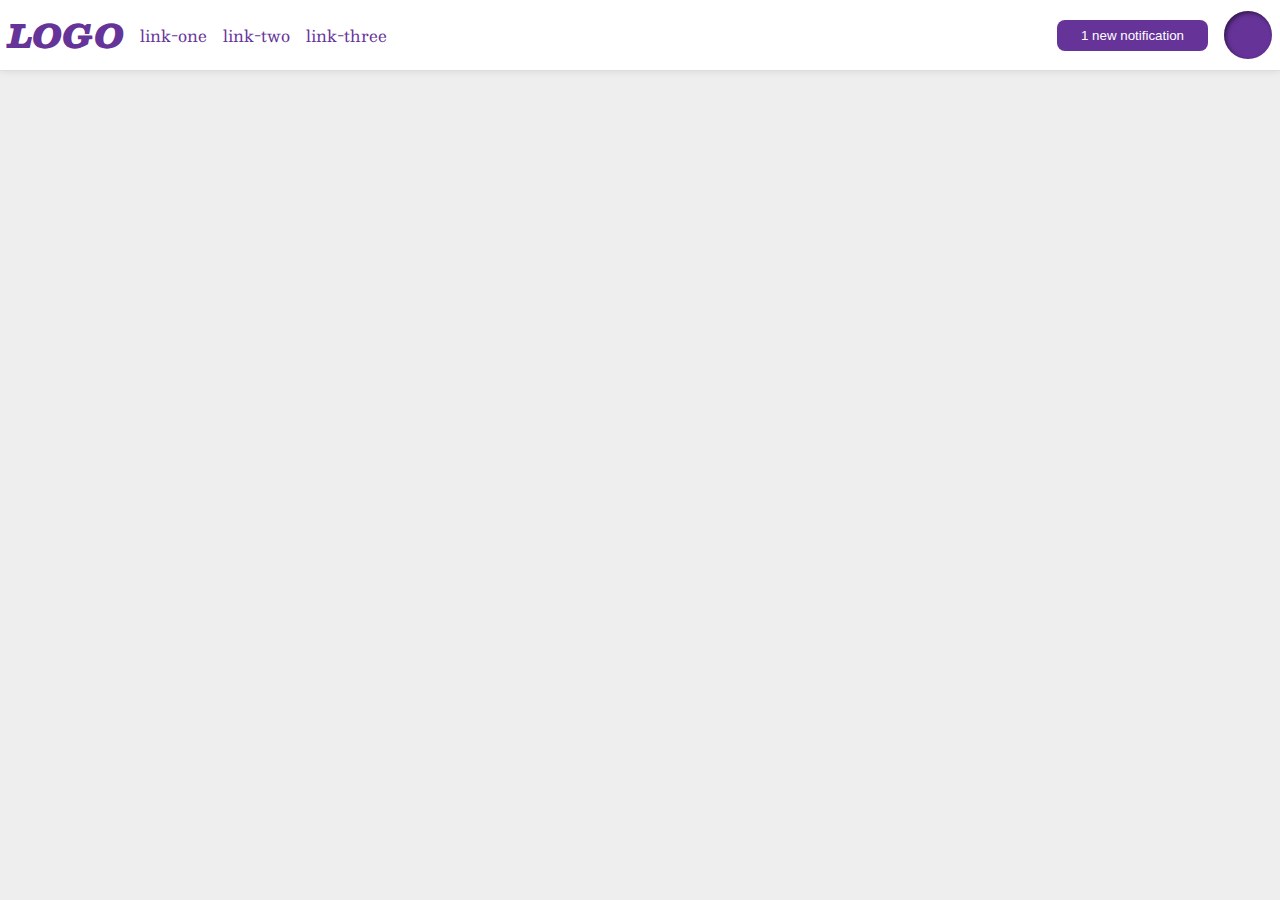
<file: flex/03-flex-header-2/index.html>
<!DOCTYPE html>
<html lang="en">
  <head>
    <meta charset="UTF-8">
    <meta http-equiv="X-UA-Compatible" content="IE=edge">
    <meta name="viewport" content="width=device-width, initial-scale=1.0">
    <title>Flex Header 2</title>
    <link rel="stylesheet" href="style.css">
  </head>
  <body>
    <div class="header">
      <div class="left">
        <div class="logo">
          LOGO
        </div>
        <ul class="links">
          <li><a href="https://google.com">link-one</a></li>
          <li><a href="https://google.com">link-two</a></li>
          <li><a href="https://google.com">link-three</a></li>
        </ul>
      </div>
      <div class="right">
        <button class="notifications">
          1 new notification
        </button>
        <div class="profile-image"></div>
      </div>
    </div>
  </body>
</html>
</file>
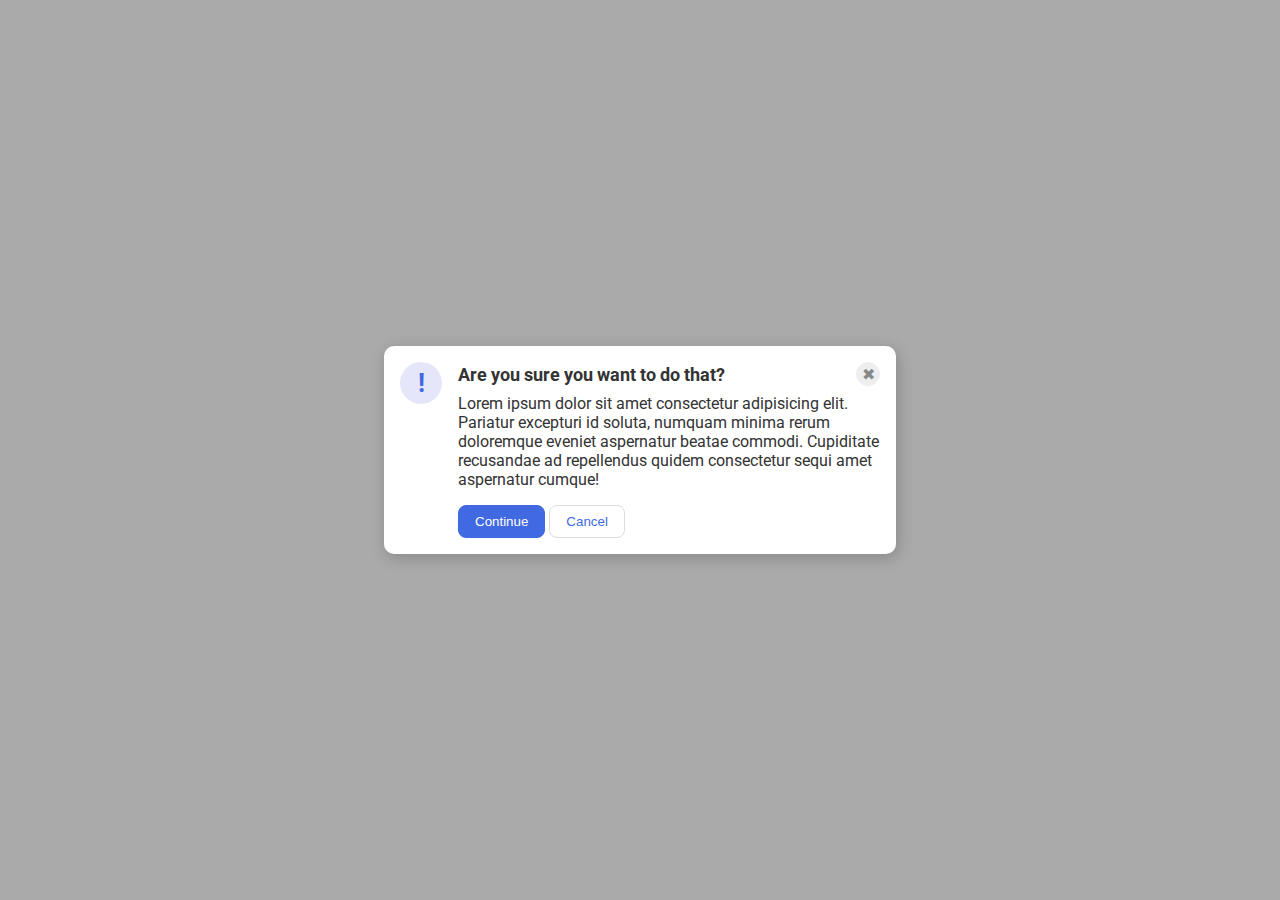
<file: flex/05-flex-modal/index.html>
<!DOCTYPE html>
<html lang="en">
  <head>
    <meta charset="UTF-8">
    <meta http-equiv="X-UA-Compatible" content="IE=edge">
    <meta name="viewport" content="width=device-width, initial-scale=1.0">
    <link rel="stylesheet" href="style.css">
    <title>Modal</title>
  </head>
  <body>
    <div class="modal">
      <div class="icon">!</div>
      <!-- additional container used here -->
      <div class="container">
        <!-- header div was moved to encompass the close button as well -->
        <div class="header">Are you sure you want to do that?
          <button class="close-button">✖</button>
        </div>
        <div class="text">Lorem ipsum dolor sit amet consectetur adipisicing elit. Pariatur excepturi id soluta, numquam minima rerum doloremque eveniet aspernatur beatae commodi. Cupiditate recusandae ad repellendus quidem consectetur sequi amet aspernatur cumque!</div>
        <button class="continue">Continue</button>
        <button class="cancel">Cancel</button>
      </div>
    </div>
  </body>
</html>
</file>
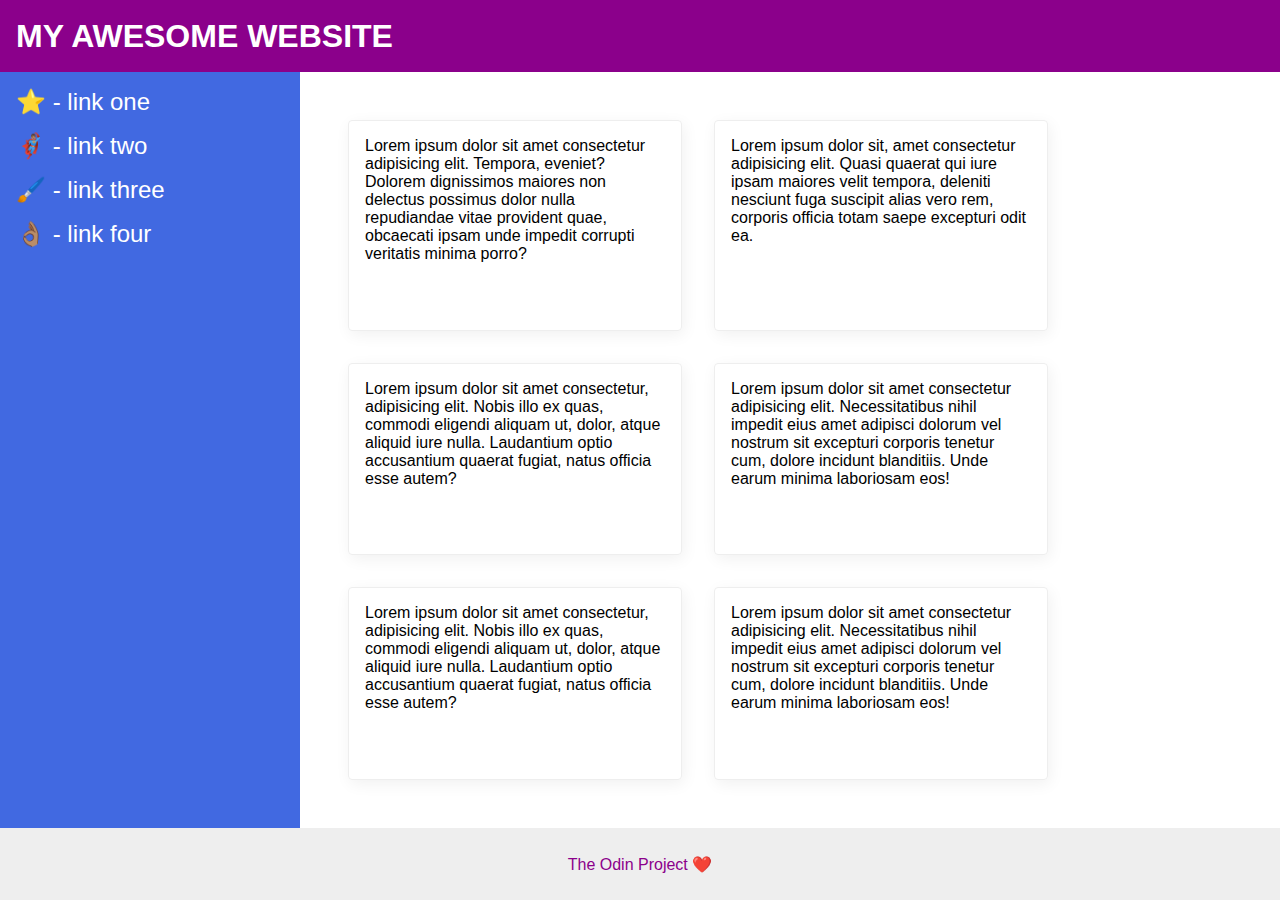
<file: flex/07-flex-layout-2/index.html>
<!DOCTYPE html>
<html lang="en">
  <head>
    <meta charset="UTF-8">
    <meta http-equiv="X-UA-Compatible" content="IE=edge">
    <meta name="viewport" content="width=device-width, initial-scale=1.0">
    <title>The Holy Grail</title>
    <link rel="stylesheet" href="style.css">
  </head>
  <body>
    <div class="header">
      MY AWESOME WEBSITE
    </div>
    <div class="body">
      <div class="sidebar">
        <ul>
          <li><a href="#">⭐ - link one</a></li>
          <li><a href="#">🦸🏽‍♂️ - link two</a></li>
          <li><a href="#">🖌️ - link three</a></li>
          <li><a href="#">👌🏽 - link four</a></li>
        </ul>
      </div>
      <div class="container">
        <div class="card">Lorem ipsum dolor sit amet consectetur adipisicing elit. Tempora, eveniet? Dolorem dignissimos maiores non delectus possimus dolor nulla repudiandae vitae provident quae, obcaecati ipsam unde impedit corrupti veritatis minima porro?</div>
        <div class="card">Lorem ipsum dolor sit, amet consectetur adipisicing elit. Quasi quaerat qui iure ipsam maiores velit tempora, deleniti nesciunt fuga suscipit alias vero rem, corporis officia totam saepe excepturi odit ea.</div>
        <div class="card">Lorem ipsum dolor sit amet consectetur, adipisicing elit. Nobis illo ex quas, commodi eligendi aliquam ut, dolor, atque aliquid iure nulla. Laudantium optio accusantium quaerat fugiat, natus officia esse autem?</div>
        <div class="card">Lorem ipsum dolor sit amet consectetur adipisicing elit. Necessitatibus nihil impedit eius amet adipisci dolorum vel nostrum sit excepturi corporis tenetur cum, dolore incidunt blanditiis. Unde earum minima laboriosam eos!</div>
        <div class="card">Lorem ipsum dolor sit amet consectetur, adipisicing elit. Nobis illo ex quas, commodi eligendi aliquam ut, dolor, atque aliquid iure nulla. Laudantium optio accusantium quaerat fugiat, natus officia esse autem?</div>
        <div class="card">Lorem ipsum dolor sit amet consectetur adipisicing elit. Necessitatibus nihil impedit eius amet adipisci dolorum vel nostrum sit excepturi corporis tenetur cum, dolore incidunt blanditiis. Unde earum minima laboriosam eos!</div>
      </div>
    </div>
    <div class="footer">
      The Odin Project ❤️
    </div>
  </body>
</html>
</file>
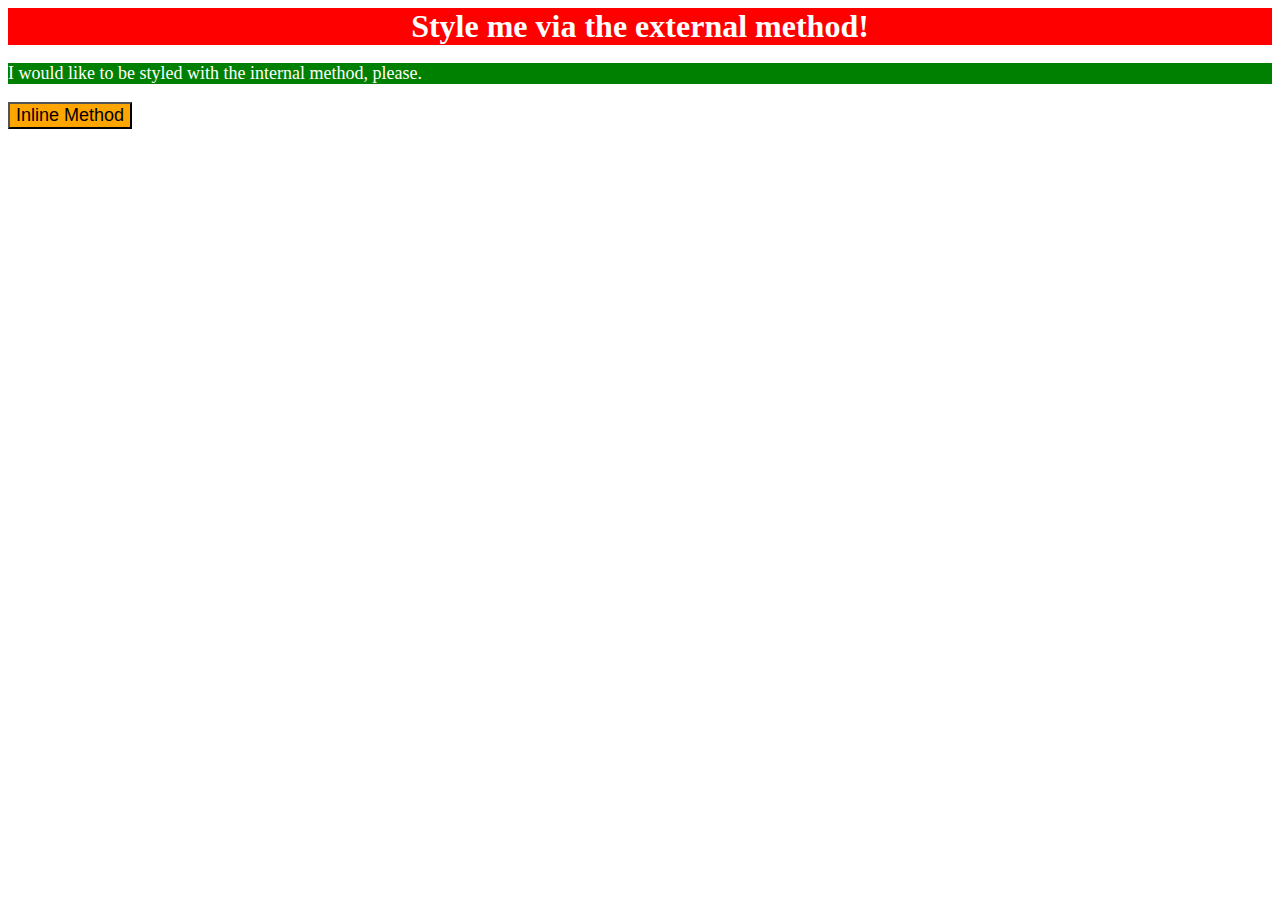
<file: foundations/01-css-methods/index.html>
<!DOCTYPE html>
<html lang="en">
  <head>
    <style>
      /* `button`: an orange background and a font size of 18px */
      button{
        background-color: orange;
        font-size: 18px;
      }
    </style>
    <meta charset="UTF-8">
    <meta http-equiv="X-UA-Compatible" content="IE=edge">
    <meta name="viewport" content="width=device-width, initial-scale=1.0">
    <link rel="stylesheet" href="style.css">
    <title>Methods for Adding CSS</title>
  </head>
  <body>
    <div>Style me via the external method!</div>
    <!-- `p`: a green background, white text, and a font size of 18px -->
    <p style="background-color: green; color: white; font-size: 18px;">I would like to be styled with the internal method, please.</p>
    <button>Inline Method</button>
  </body>
</html>
</file>
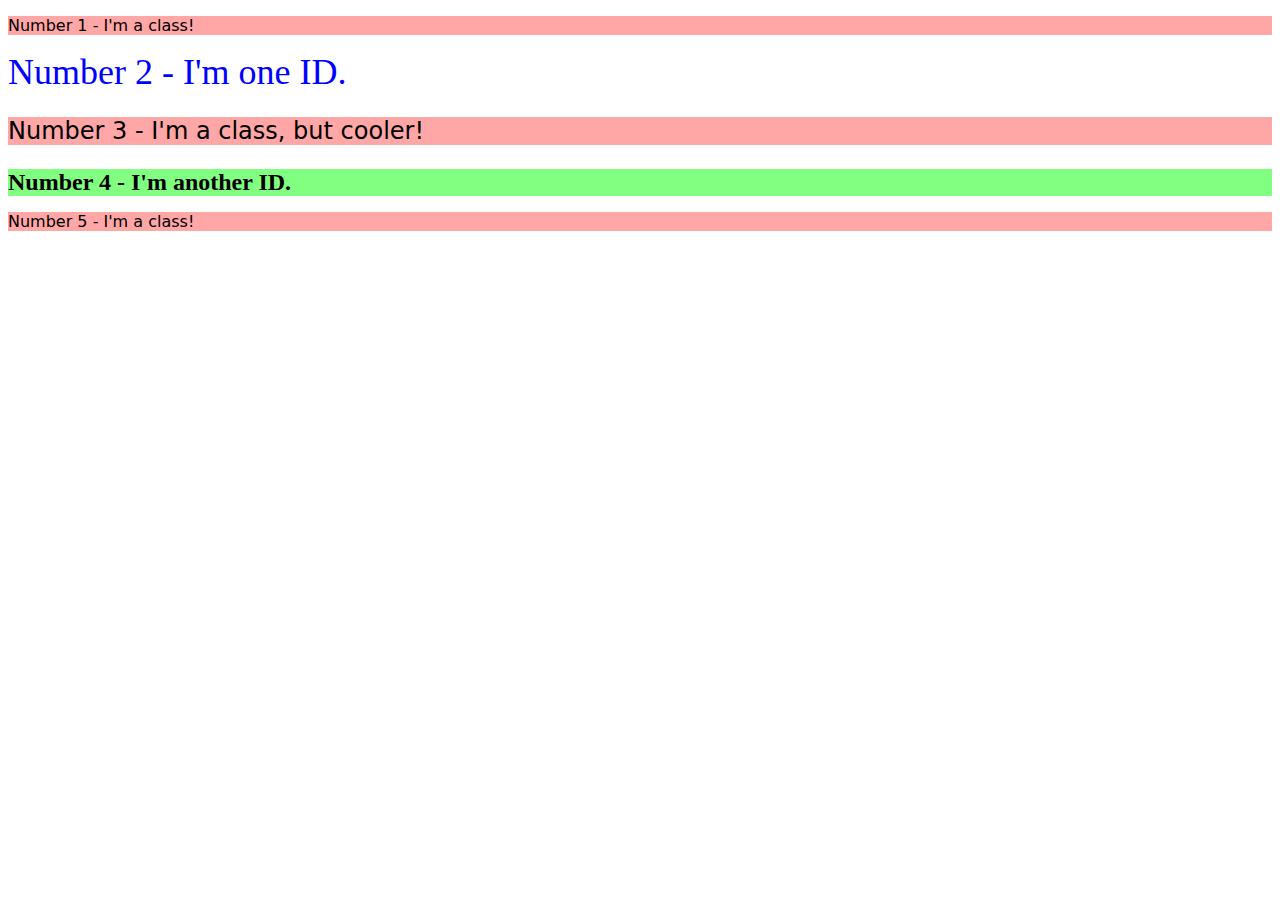
<file: foundations/02-class-id-selectors/index.html>
<!DOCTYPE html>
<html lang="en">
  <head>
    <meta charset="UTF-8">
    <meta http-equiv="X-UA-Compatible" content="IE=edge">
    <meta name="viewport" content="width=device-width, initial-scale=1.0">
    <title>Class and ID Selectors</title>
    <link rel="stylesheet" href="style.css">
  </head>
  <body>
    <p class="odd_paragraph">Number 1 - I'm a class!</p>
    <div id="second_element">Number 2 - I'm one ID.</div>
    <p class="odd_paragraph third_element">Number 3 - I'm a class, but cooler!</p>
    <div class="fourth_element">Number 4 - I'm another ID.</div>
    <p class="odd_paragraph">Number 5 - I'm a class!</p>
  </body>
</html>
</file>
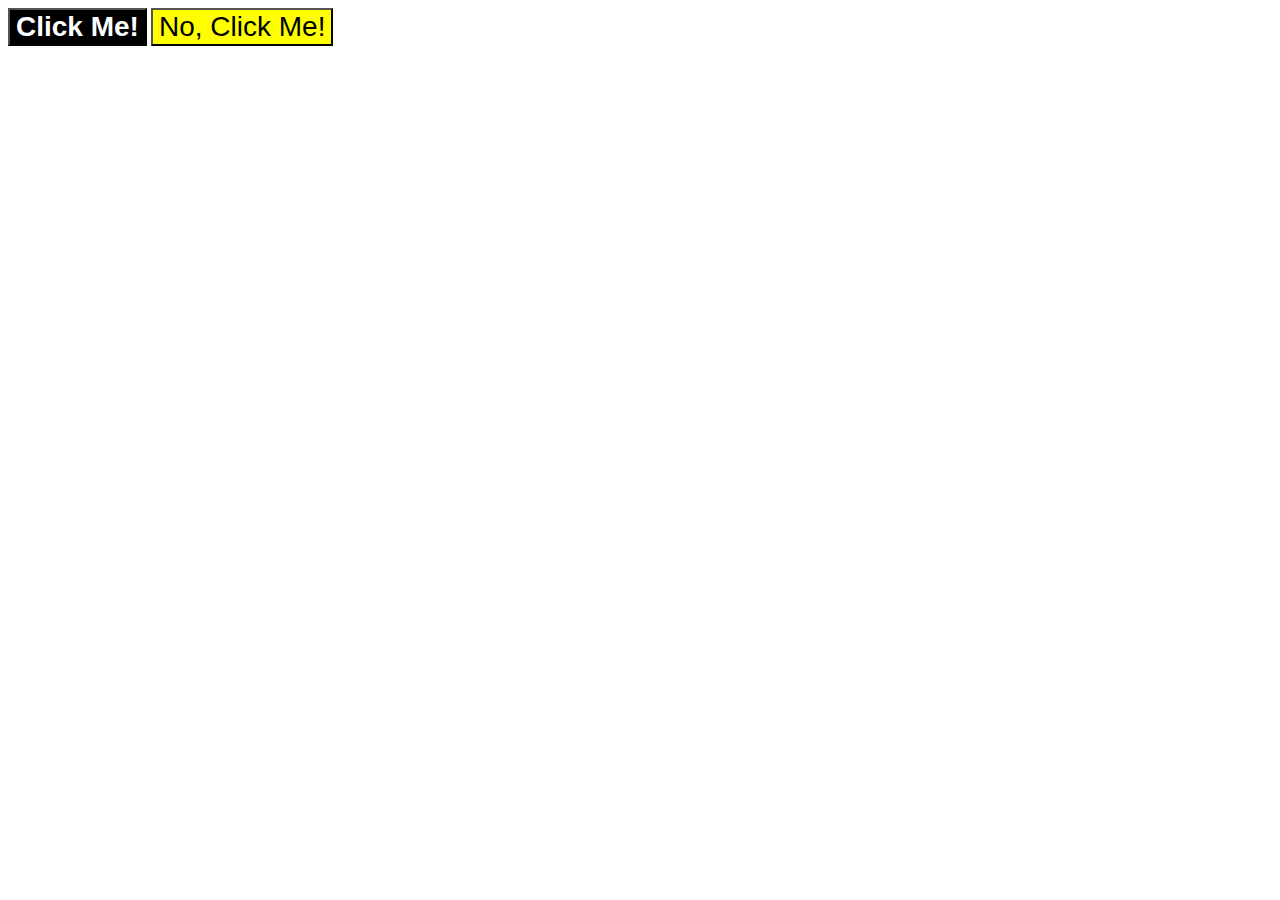
<file: foundations/03-grouping-selectors/index.html>
<!DOCTYPE html>
<html lang="en">
  <head>
    <meta charset="UTF-8">
    <meta http-equiv="X-UA-Compatible" content="IE=edge">
    <meta name="viewport" content="width=device-width, initial-scale=1.0">
    <title>Grouping Selectors</title>
    <link rel="stylesheet" href="style.css">
  </head>
  <body>
    <button class="button_one">Click Me!</button>
    <button class="button_two">No, Click Me!</button>
  </body>
</html>
</file>
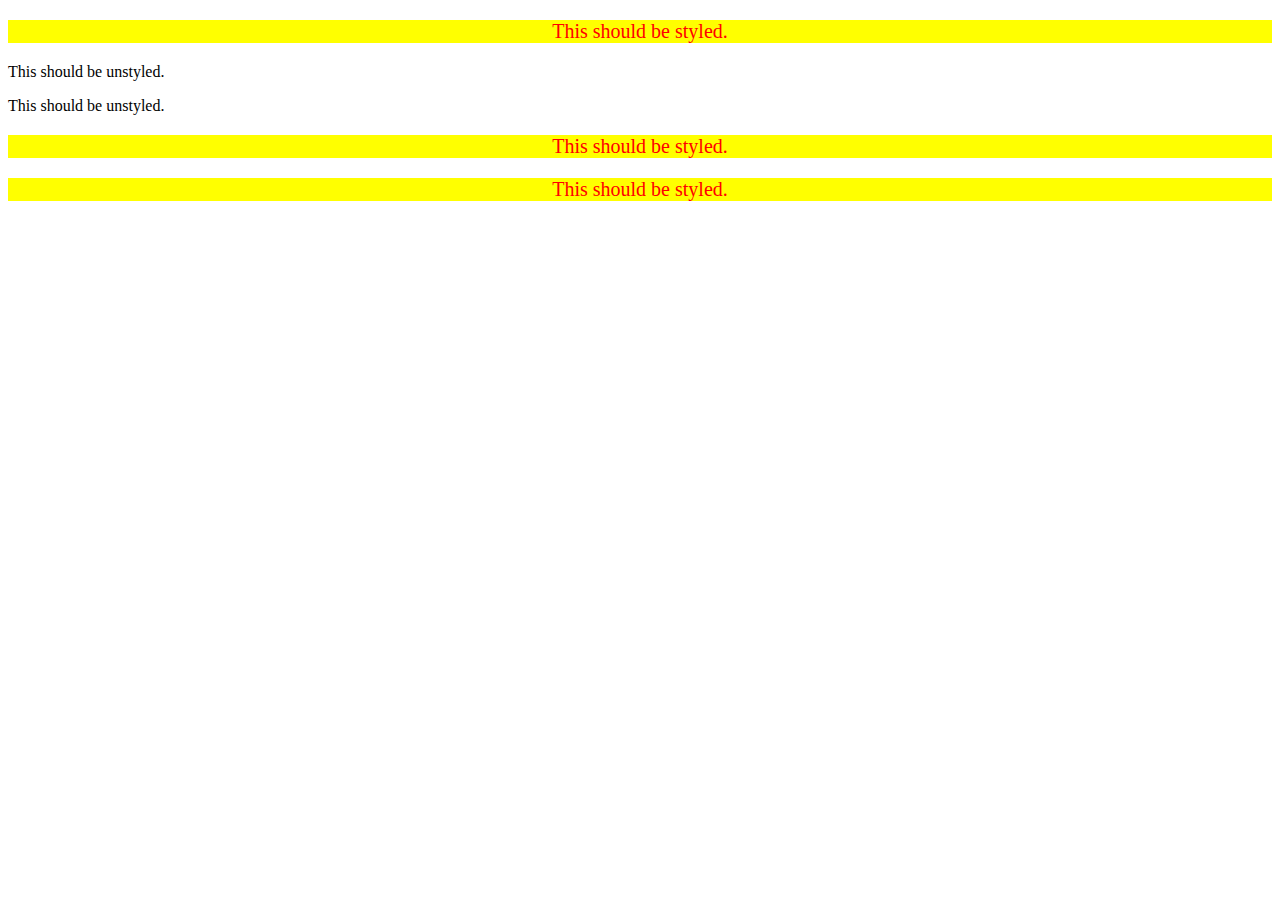
<file: foundations/05-descendant-combinator/index.html>
<!DOCTYPE html>
<html lang="en">
  <head>
    <meta charset="UTF-8">
    <meta http-equiv="X-UA-Compatible" content="IE=edge">
    <meta name="viewport" content="width=device-width, initial-scale=1.0">
    <title>Descendant Combinator</title>
    <link rel="stylesheet" href="style.css">
  </head>
  <body>
    <div class="container">
      <p class="text style">This should be styled.</p>
    </div>
    <p class="text">This should be unstyled.</p>
    <p class="text">This should be unstyled.</p>
    <div class="container">
      <p class="text style">This should be styled.</p>
      <p class="text style">This should be styled.</p>
    </div>
  </body>
</html>
</file>
<file: flex/03-flex-header-2/style.css>
/* this is some magical font-importing.  
you'll learn about it later. */
@import url('https://fonts.googleapis.com/css2?family=Besley:ital,wght@0,400;1,900&display=swap');

body {
  margin: 0;
  background: #eee;
  font-family: Besley, serif;
}

.header {
  background: white;
  border-bottom: 1px solid #ddd;
  box-shadow: 0 0 8px rgba(0,0,0,.1);
  display: flex;
  justify-content: space-between;
  padding: 8px;
}

.profile-image {
  background: rebeccapurple;
  box-shadow: inset 2px 2px 4px rgba(0,0,0,.5);
  border-radius: 50%;
  width: 48px;
  height:  48px;
}

.logo {
  color: rebeccapurple;
  font-size: 32px;
  font-weight: 900;
  font-style: italic;
}

button {
  border: none;
  border-radius: 8px;
  background: rebeccapurple;
  color: white;
  padding: 8px 24px;
}

a {
  /* this removes the line under our links */
  text-decoration: none;
  color: rebeccapurple;
}

ul {
  list-style-type: none;
  display: flex;
  margin: 0;
  padding: 0;
  gap: 16px;
}

.left, .right {
  display: flex;
  align-items: center;
  gap: 16px;
}
</file>
<file: flex/05-flex-modal/style.css>
@import url('https://fonts.googleapis.com/css2?family=Roboto:wght@400;700&display=swap');

html, body {
  height: 100%;
}

body {
  font-family: Roboto, sans-serif;
  margin: 0;
  background: #aaa;
  color: #333;
  /* I'll give you this one for free */
  display: flex;
  align-items: center;
  justify-content: center;
}

.modal {
  background: white;
  width: 480px;
  border-radius: 10px;
  box-shadow: 2px 4px 16px rgba(0,0,0,.2);
  display: flex;
  gap: 16px;
  padding: 16px;
}

.icon {
  color: royalblue;
  font-size: 26px;
  font-weight: 700;
  background: lavender;
  width: 42px;
  height: 42px;
  border-radius: 50%;
  display: flex;
  align-items: center;
  justify-content: center;
  flex-shrink: 0;
}

.close-button {
  background: #eee;
  border-radius: 50%;
  color: #888;
  font-weight: 400;
  font-size: 16px;
  height: 24px;
  width: 24px;
  display: flex;
  align-items: center;
  justify-content: center;
  border: 1px solid #eee;
  padding: 0;
}

button {
  cursor: pointer;
  padding: 8px 16px;
  border-radius: 8px;
}

button.continue {
  background: royalblue;
  border: 1px solid royalblue;
  color: white;
}

button.cancel {
  background: white;
  border: 1px solid #ddd;
  color: royalblue;
}

.header {
  display: flex;
  justify-content: space-between;
  align-items: center;
  font-size: 18px;
  font-weight: 700;
  margin-bottom: 8px;

}

.text {
  margin-bottom: 16px;
}
</file>
<file: flex/07-flex-layout-2/style.css>
body {
  font-family: -apple-system, BlinkMacSystemFont, 'Segoe UI', Roboto, Oxygen, Ubuntu, Cantarell, 'Open Sans', 'Helvetica Neue', sans-serif;
  margin: 0;
  min-height: 100vh;
  display: flex;
  flex-direction: column;
}

.body {
  flex: 1;
  display: flex;
}

.header {
  height: 72px;
  background: darkmagenta;
  color: white;
  display: flex;
  align-items: center;
  padding: 0 16px;
  font-size: 32px;
  font-weight: 900;
}

.footer {
  height: 72px;
  background: #eee;
  color: darkmagenta;
  display: flex;
  align-items: center;
  justify-content: center;
}

.sidebar {
  width: 300px;
  background: royalblue;
  box-sizing: border-box;
  display: flex;
  flex-shrink: 0;
  padding: 16px;

}

.card {
  border: 1px solid #eee;
  box-shadow: 2px 4px 16px rgba(0,0,0,.06);
  border-radius: 4px;
  padding: 16px;
  width: 300px;
}

a {
  color: white;
  text-decoration: none;
  font-size: 24px;
}

ul {
  list-style-type: none;
  margin: 0;
  padding: 0;

}

.container {
  padding: 48px;
  display: flex;
  flex-wrap: wrap;
  gap: 32px;
  
}

li {
  margin-bottom: 16px;
}
</file>
<file: foundations/01-css-methods/style.css>
/* `div`: a red background, white text, a font size of 32px, center aligned, and bold */
div {
    background-color: red;
    color: white;
    font-size: 32px;
    text-align: center;
    font-weight: bold;
}
</file>
<file: foundations/02-class-id-selectors/style.css>
/* 
- Do the odd numbered `p` elements share a class?
- Do the even numbered `div` elements have unique IDs?
- Does the Number 3 element have multiple classes?

*/

.odd_paragraph {
    background-color: #ffa7a7;
    font-family: Verdana, "DejaVu Sans", sans-serif;
}

/* **The second element**: blue text and a font size of 36px */
#second_element {
  color: #0000ff;
  font-size: 36px;
}

/* **The third element**: in addition to the styles for all odd numbered elements, add a font size of 24px */

.third_element {
    font-size: 24px;
}

/* **The fourth element**: a light green background, a font size of 24px, and bold */

.fourth_element {
    background-color: #80ff80;
    font-size: 24px;
    font-weight: bold;
}
</file>
<file: foundations/03-grouping-selectors/style.css>
/* ### Self Check
- Does each element have a unique class name?
- Did you use the grouping selector for styles that both elements share?
- Did you make separate rules for the styles unique to each element?

/* Grouping shared styles */
/* **Both elements**: a font size of 28px and a list of fonts containing `Helvetica` 
and `Times New Roman`, with `sans-serif` as a fallback  */
.button_one,
.button_two{
    font-size: 28px;
    font-family: Helvetica, 'Times New Roman', sans-serif;
}


/*  **The first element**: a black background, white text color, and a bold font weight
*/
.button_one{
    background-color: black;
    color: white;
    font-weight: bold;
}


/* * **The second element**: a yellow background  */

.button_two {
    background-color: #ffff00;
}
</file>
<file: foundations/05-descendant-combinator/style.css>
/* ### Self Check
- Do the elements that contain the text "This should be styled" have the correct styles applied?
- Do the elements that contain the text "This should be unstyled" have no styles applied? */

/* * Only the `p` elements that are descendants of the `div` element should have a yellow background, red text, a font size of 20px, and center aligned.
 */


 div .style{
    background-color: yellow;
    color: red;
    font-size: 20px;
    text-align: center;
 }
</file>
